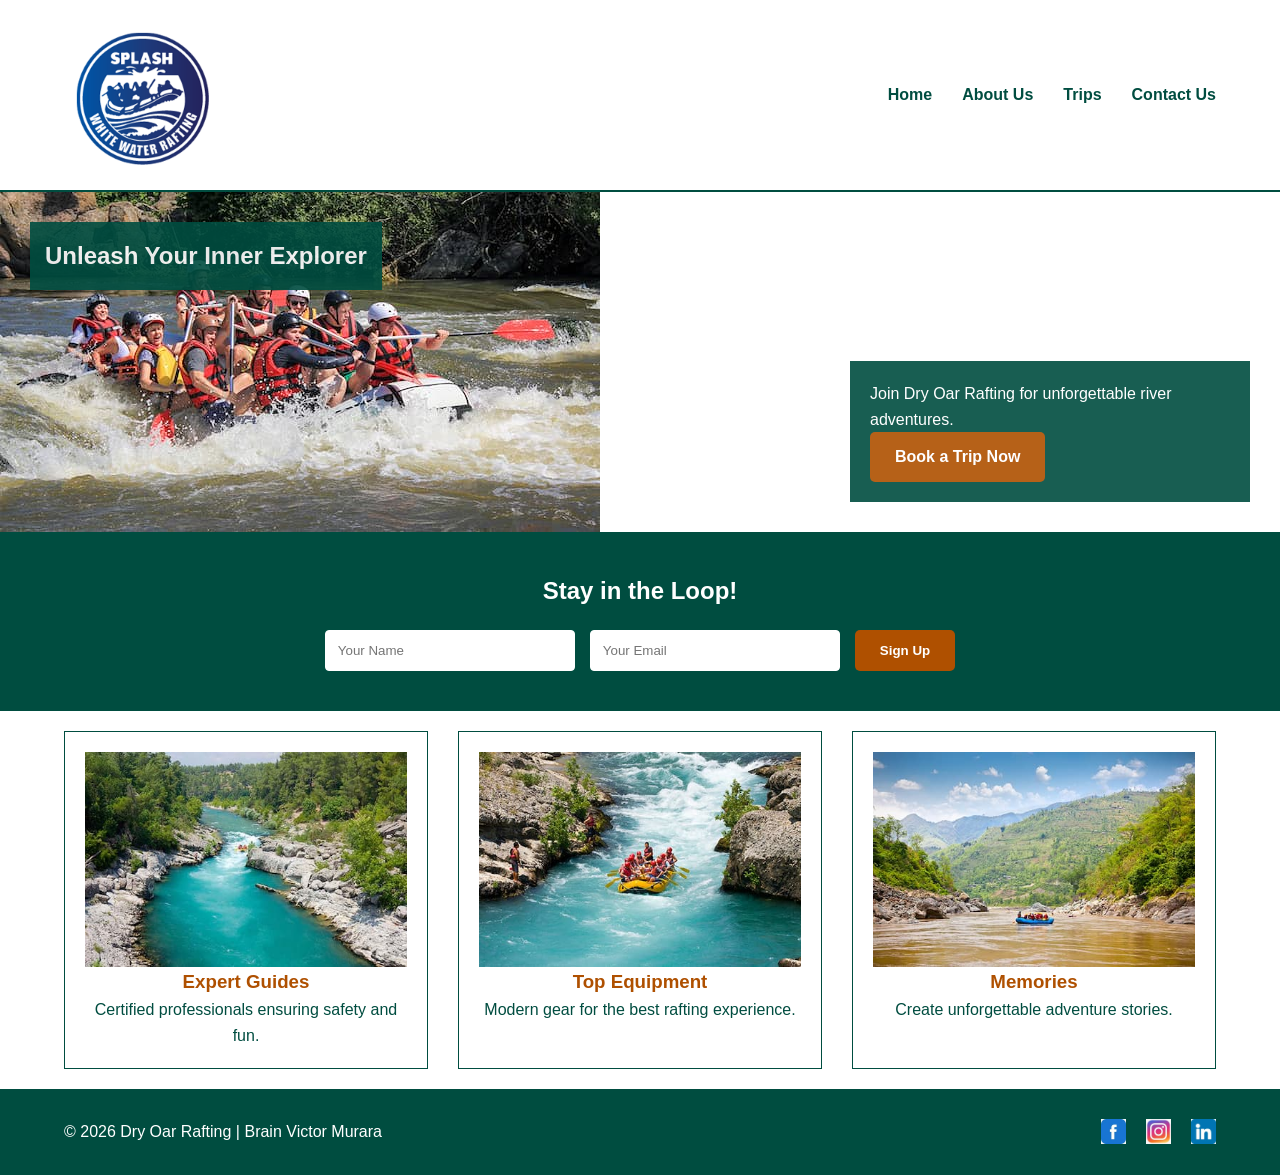
<file: wwr/index.html>
<!DOCTYPE html>
<html lang="en-US">
<head>
    <meta charset="utf-8">
    <meta name="viewport" content="width=device-width, initial-scale=1.0">
    <title>Home | Dry Oar Rafting</title>
    <meta name="description" content="Experience the adventure of a lifetime with our guided rafting trips.">
    <meta name="author" content="Brain Victor Murara">
    <link rel="stylesheet" href="styles/rafting.css">
</head>
<body>

<header>
    <div class="logo-container">
        <img src="images/site-logo.png" alt="Dry Oar Rafting Logo" class="logo">
    </div>
    <nav class="nav-container">
        <a href="index.html">Home</a>
        <a href="about.html">About Us</a>
        <a href="trips.html">Trips</a>
        <a href="contact.html">Contact Us</a>
    </nav>
</header>

<main>

    <section class="hero">
        <img src="images/hero-image.jpg" alt="Rafting adventure">
        <h1>Unleash Your Inner Explorer</h1>
        <article>
            <p>Join Dry Oar Rafting for unforgettable river adventures.</p>
            <a href="trips.html" class="cta-button">Book a Trip Now</a>
        </article>
    </section>

    <section class="newsletter">
        <h2>Stay in the Loop!</h2>
        <form>
            <input type="text" placeholder="Your Name" required>
            <input type="email" placeholder="Your Email" required>
            <button type="submit" class="cta-button">Sign Up</button>
        </form>
    </section>

    <section class="home-grid">
        <div class="card">
            <img src="images/adventure-1.jpg" alt="">
            <h3>Expert Guides</h3>
            <p>Certified professionals ensuring safety and fun.</p>
        </div>

        <div class="card">
            <img src="images/adventure-2.jpg" alt="">
            <h3>Top Equipment</h3>
            <p>Modern gear for the best rafting experience.</p>
        </div>

        <div class="card">
            <img src="images/adventure-3.jpg" alt="">
            <h3>Memories</h3>
            <p>Create unforgettable adventure stories.</p>
        </div>
    </section>

</main>

<footer>
    <p>© 2026 Dry Oar Rafting | Brain Victor Murara</p>
    <div class="socialmedia">
        <a href="#"><img src="images/facebook.png" alt=""></a>
        <a href="#"><img src="images/instagram.png" alt=""></a>
        <a href="#"><img src="images/linkedin.png" alt=""></a>
    </div>
</footer>

</body>
</html>
</file>
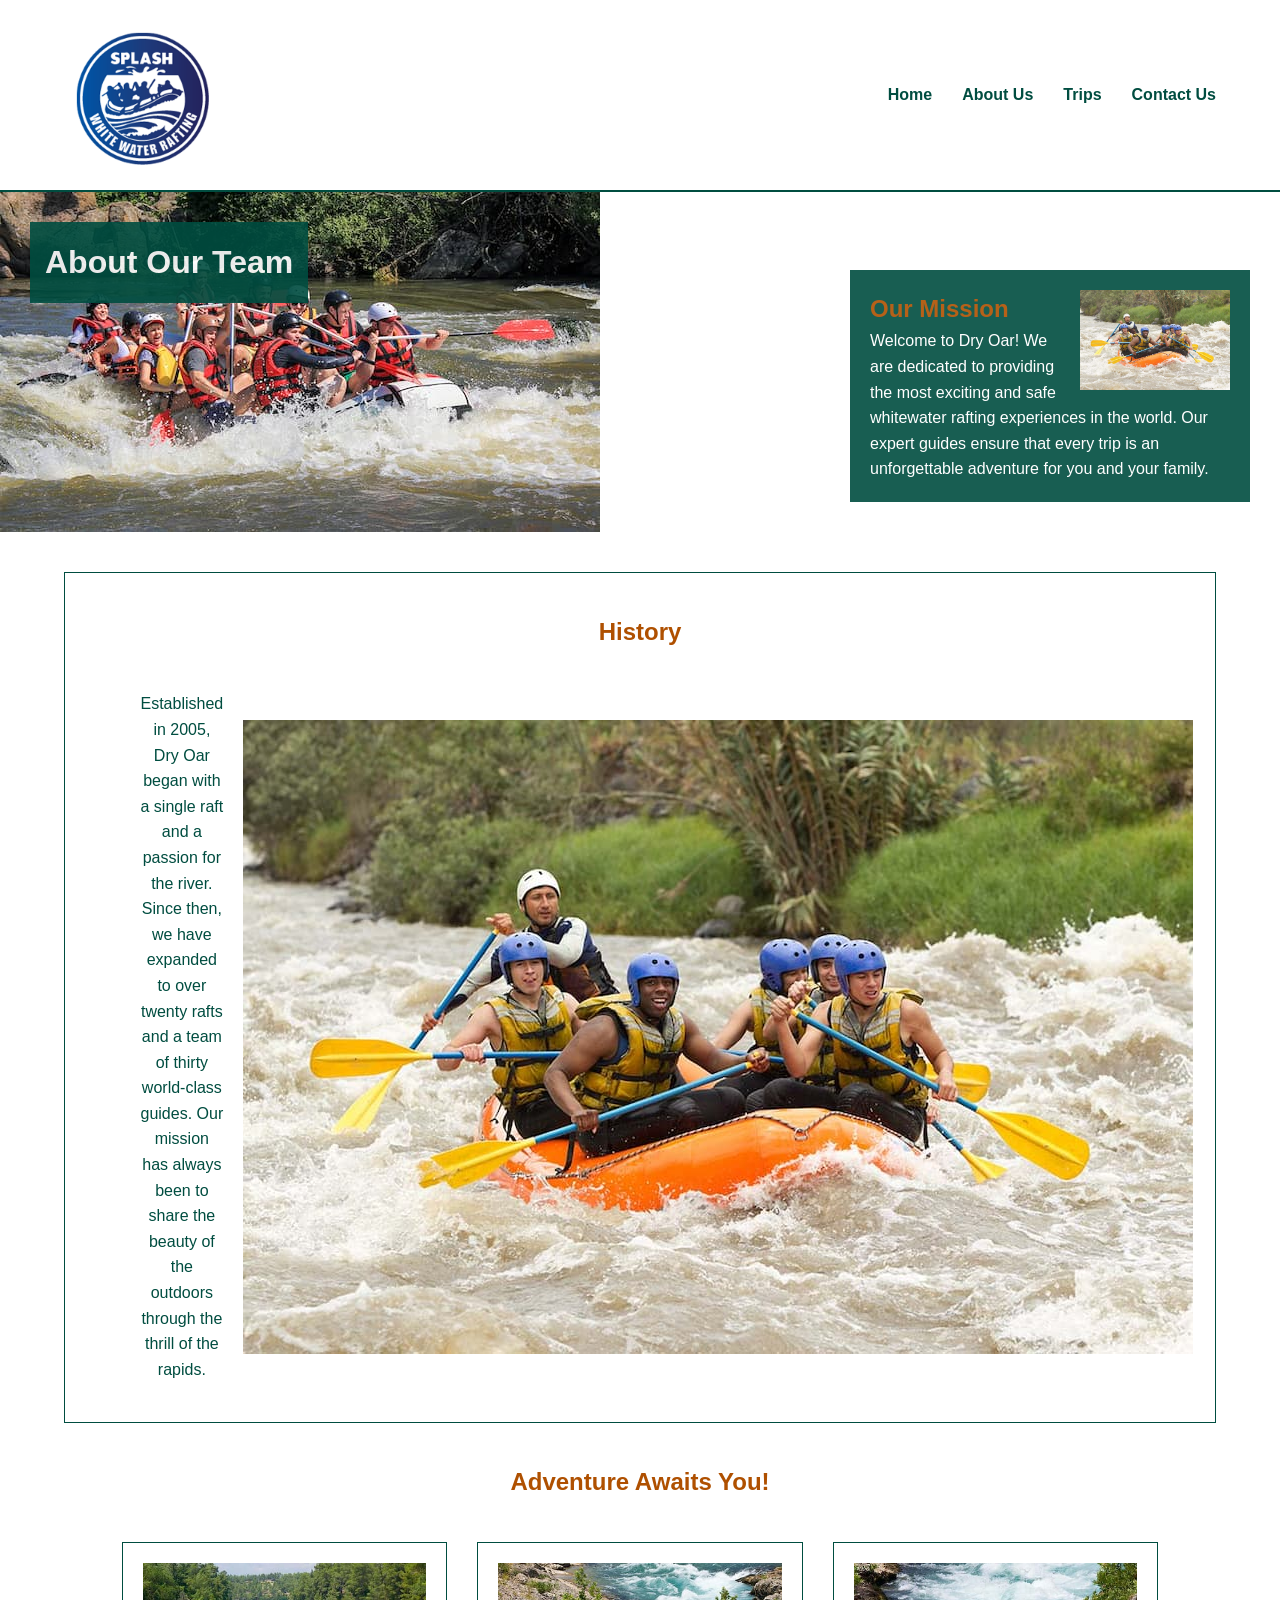
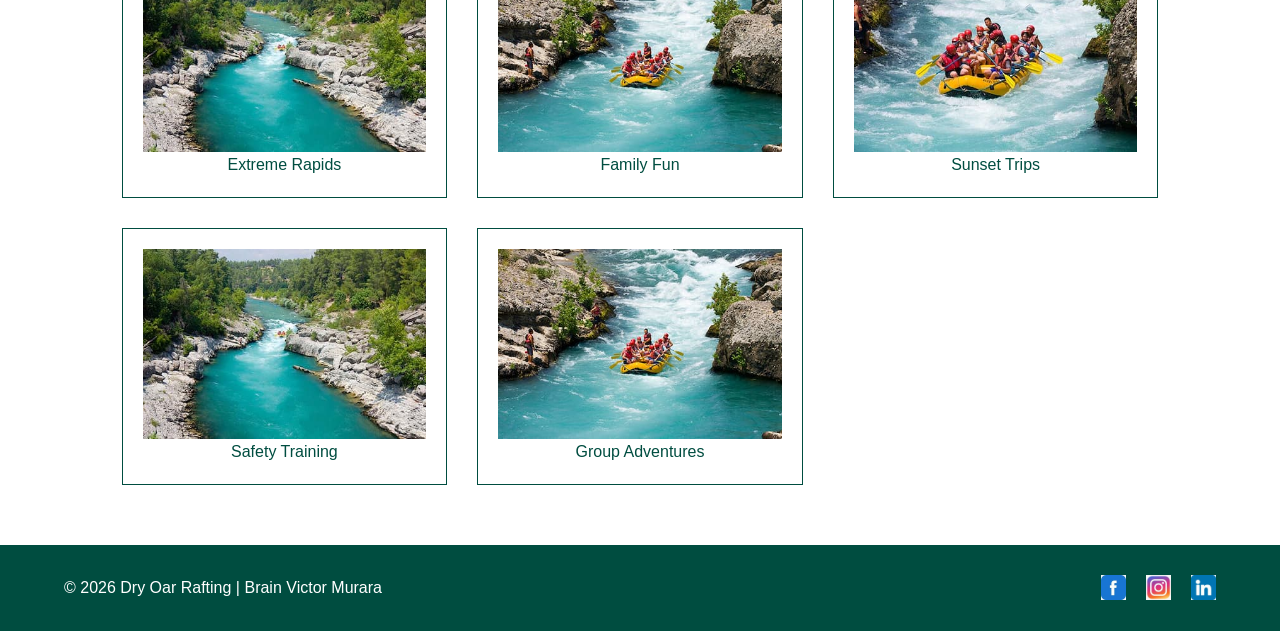
<file: wwr/about.html>
<!DOCTYPE html>
<html lang="en-US">
<head>
    <meta charset="utf-8">
    <meta name="viewport" content="width=device-width, initial-scale=1.0">
    <title>About Us | Dry Oar Rafting</title>
    <meta name="description" content="Discover the history and passion behind Dry Oar Rafting.">
    <meta name="author" content="Brain Victor Murara">
    <link rel="stylesheet" href="styles/rafting.css">
</head>
<body>
    <header>
        <div class="logo-container">
            <img src="images/site-logo.png" alt="Dry Oar Rafting Logo" class="logo">
        </div>
        <nav class="nav-container">
            <a href="index.html">Home</a>
            <a href="about.html">About Us</a>
            <a href="trips.html">Trips</a>
            <a href="contact.html">Contact Us</a>
        </nav>
    </header>

    <main>
        <div class="hero">
            <img src="images/hero-image.jpg" alt="Rafting adventure">
            <h1>About Our Team</h1> 
            <article>
                <img src="images/history-raft.jpg" alt="Rafting mission"
                class="hero-article-img">
                <h2>Our Mission</h2>
                <p>
                    Welcome to Dry Oar! We are dedicated to providing the most exciting and safe 
                    whitewater rafting experiences in the world. Our expert guides ensure that 
                    every trip is an unforgettable adventure for you and your family.
                </p>
            </article>
        </div>

        <section class="history-section card main-section">
            <h2 class="center-text">History</h2>
            <div class="home-grid flex-align-center">
                <p>
                    Established in 2005, Dry Oar began with a single raft and a passion for the river. 
                    Since then, we have expanded to over twenty rafts and a team of thirty world-class 
                    guides. Our mission has always been to share the beauty of the outdoors through 
                    the thrill of the rapids.
                </p>
                <img src="images/history-raft.jpg" alt="Historical rafting photo of the pioneers of Dry Oar Rafting Company">
                
            </div>
        </section>

        <section class="adventure-section main-section">
            <h2 class="center-text">Adventure Awaits You!</h2>
            <div class="home-grid">
                <figure class="card">
                    <img src="images/adventure-1.jpg" alt="Rapids rafting action">
                    <figcaption>Extreme Rapids</figcaption>
                </figure>
                <figure class="card">
                    <img src="images/adventure-2.jpg" alt="Family rafting">
                    <figcaption>Family Fun</figcaption>
                </figure>
                <figure class="card">
                    <img src="images/adventure-5.jpg" alt="Sunset rafting">
                    <figcaption>Sunset Trips</figcaption>
                </figure>
                <figure class="card">
                    <img src="images/adventure-1.jpg" alt="Safety is our priority">
                    <figcaption>Safety Training</figcaption>
                </figure>
                <figure class="card">
                    <img src="images/adventure-2.jpg" alt="Group of happy rafters">
                    <figcaption>Group Adventures</figcaption>
                </figure>
            </div>
        </section>
    </main>
    <footer>
        <p>© 2026 Dry Oar Rafting | Brain Victor Murara</p>
        <nav class="socialmedia">
            <a href="https://facebook.com"><img src="images/facebook.png" alt="follow us on Facebook"></a>
            <a href="https://instagram.com"><img src="images/instagram.png" alt="Get in touch with us on Instagram for more information"></a>
            <a href="https://linkedin.com"><img src="images/linkedin.png" alt="Interact with our dedicated team on LinkedIn"></a>
        </nav>
    </footer>
</body>
</html>
</file>
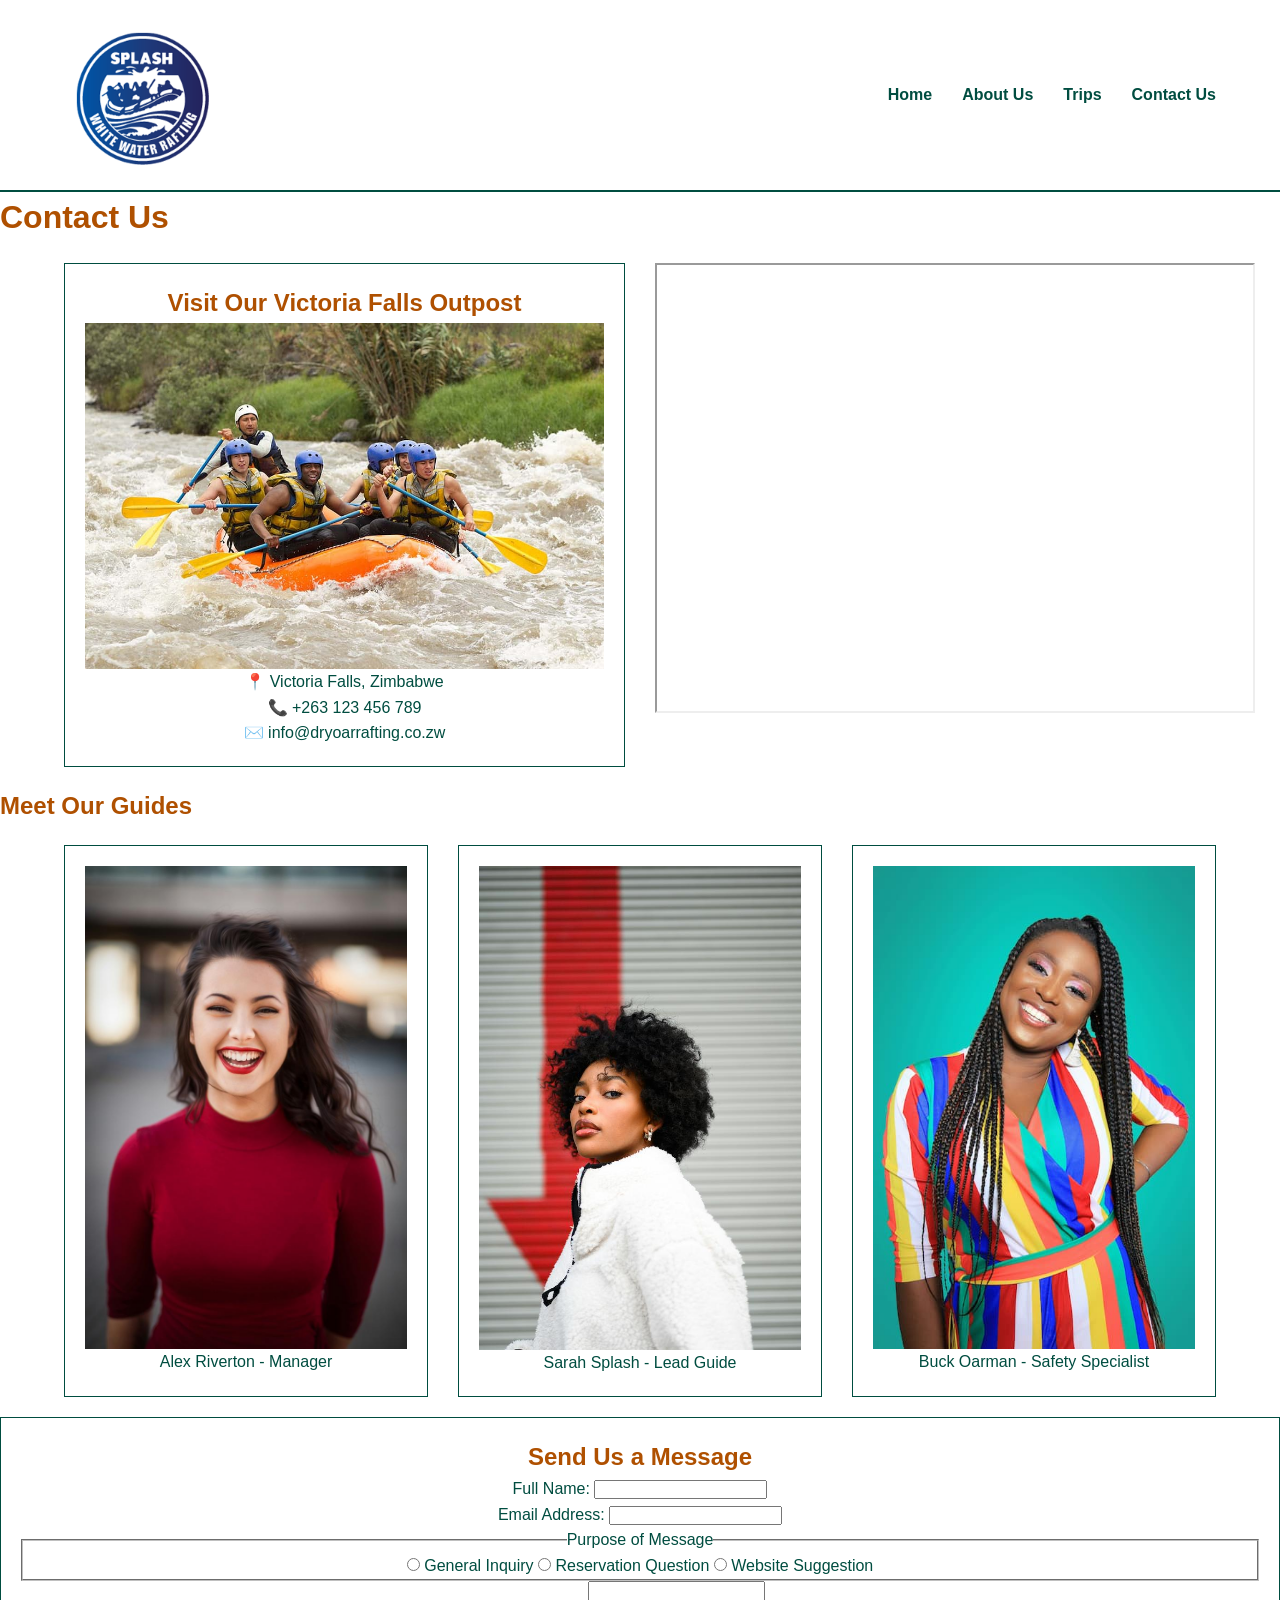
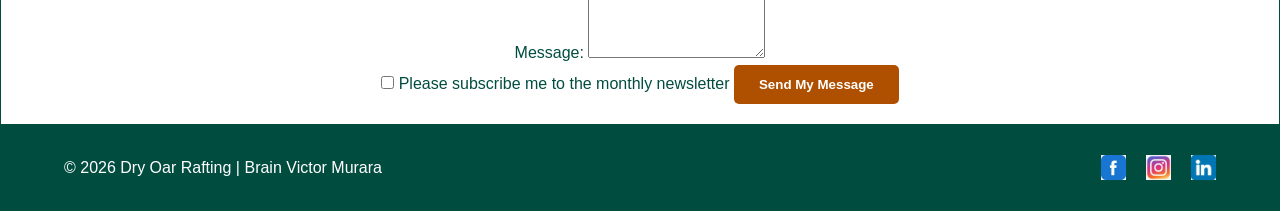
<file: wwr/contact.html>
<!DOCTYPE html>
<html lang="en-US">
<head>
    <meta charset="UTF-8">
    <meta name="viewport" content="width=device-width, initial-scale=1.0">
    <title>Contact Us | Dry Oar Rafting</title>
    <meta name="description" content="Contact Dry Oar Rafting for adventures at Victoria Falls, Zimbabwe.">
    <meta name="author" content="Brain Victor Murara">
    <link rel="stylesheet" href="styles/rafting.css">
</head>
<body>
    <header>
        <div class="logo-container">
            <img src="images/site-logo.png" alt="Dry Oar Rafting Logo" class="logo">
        </div>
        <nav class="nav-container">
            <a href="index.html">Home</a>
            <a href="about.html">About Us</a>
            <a href="trips.html">Trips</a>
            <a href="contact.html">Contact Us</a>
        </nav>
    </header>

    <main>
        <h1 class="page-title">Contact Us</h1>

        <section class="contact-details home-grid">
            <div class="company-info card">
                <h2>Visit Our Victoria Falls Outpost</h2>
                <img src="images/history-raft.jpg" alt="Rafting at Victoria Falls" class="contact-hero-img">
                
                <p>📍 Victoria Falls, Zimbabwe</p>
                <p>📞 +263 123 456 789</p>
                <p>✉️ info@dryoarrafting.co.zw</p>
            </div>
            
            <div class="map-container">
                <iframe src="https://www.google.com/maps/embed?pb=!1m18!1m12!1m3!1d15250.77161679042!2d25.8459461!3d-17.9244439!2m3!1f0!2f0!3f0!3m2!1i1024!2i768!4f13.1!3m3!1m2!1s0x1950a2416f4ef80b%3A0xe9f086259f91a91e!2sVictoria%20Falls!5e0!3m2!1sen!2szw!4v1649931818231!5m2!1sen!2szw" width="600" height="450" allowfullscreen="" loading="lazy"></iframe>
            </div>
        </section>

        <section class="team">
            <h2 class="section-title">Meet Our Guides</h2>
            <div class="employee-profiles home-grid">
                <figure class="card">
                    <img src="images/employee1.jpg" alt="Alex Riverton, Manager">
                    <figcaption>Alex Riverton - Manager</figcaption>
                </figure>
                <figure class="card">
                    <img src="images/employee2.jpg" alt="Sarah Splash, Lead Guide">
                    <figcaption>Sarah Splash - Lead Guide</figcaption>
                </figure>
                <figure class="card">
                    <img src="images/employee3.jpg" alt="Buck Oarman, Safety Specialist">
                    <figcaption>Buck Oarman - Safety Specialist</figcaption>
                </figure>
            </div>
        </section>

        <section class="contact-form card">
            <h2>Send Us a Message</h2>
            <form action="#" method="post">
                <div class="form-item">
                    <label for="username">Full Name:</label>
                    <input type="text" id="username" name="username" required>
                </div>

                <div class="form-item">
                    <label for="useremail">Email Address:</label>
                    <input type="email" id="useremail" name="useremail" required>
                </div>

                <fieldset>
                    <legend>Purpose of Message</legend>
                    <label><input type="radio" id="general" name="purpose" value="general"> General Inquiry</label>
                    <label><input type="radio" id="reservation" name="purpose" value="reservation"> Reservation Question</label>
                    <label><input type="radio" id="suggestion" name="purpose" value="suggestion"> Website Suggestion</label>
                </fieldset>

                <div class="form-item">
                    <label for="message">Message:</label>
                    <textarea id="message" name="message" rows="5"></textarea>
                </div>

                <label class="newsletter-check">
                    <input type="checkbox" id="subscribe" name="subscribe"> Please subscribe me to the monthly newsletter
                </label>

                <button type="submit" class="cta-button">Send My Message</button>
            </form>
        </section>
    </main>

    <footer>
        <p>© 2026 Dry Oar Rafting | Brain Victor Murara</p>
        <nav class="socialmedia">
            <a href="https://facebook.com"><img src="images/facebook.png" alt="Facebook icon"></a>
            <a href="https://instagram.com"><img src="images/instagram.png" alt="Instagram icon"></a>
            <a href="https://linkedin.com"><img src="images/linkedin.png" alt="LinkedIn icon"></a>
        </nav>
    </footer>
</body>
</html>
</file>
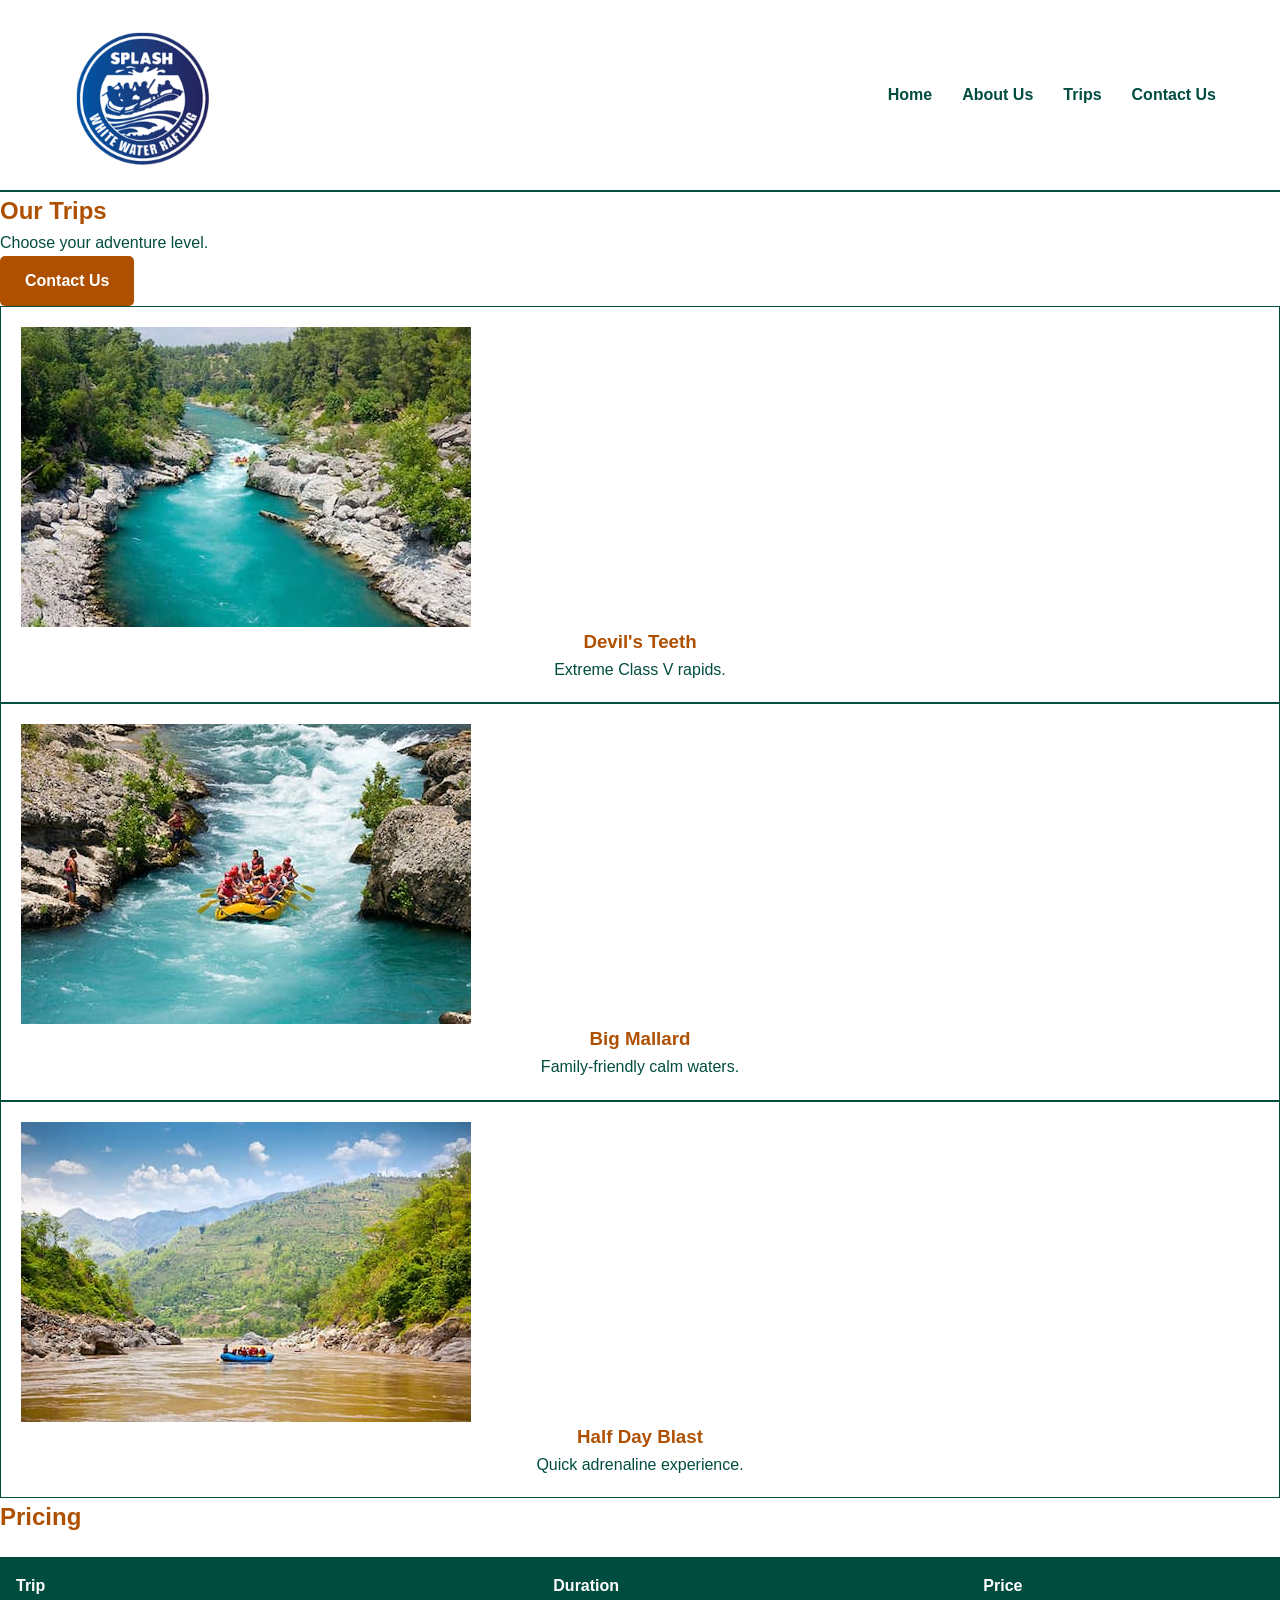
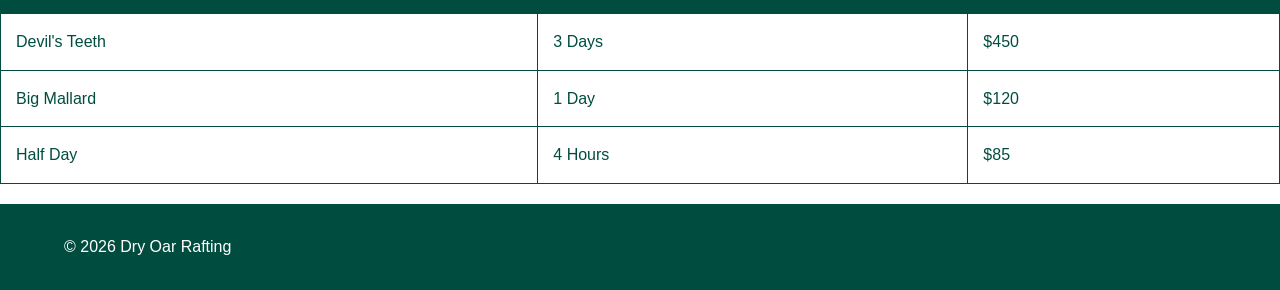
<file: wwr/trips.html>
<!DOCTYPE html>
<html lang="en-US">
<head>
    <meta charset="utf-8">
    <meta name="viewport" content="width=device-width, initial-scale=1.0">
    <title>Trips | Dry Oar Rafting</title>
    <meta name="description" content="Explore our rafting trips.">
    <meta name="author" content="Brain Victor Murara">
    <link rel="stylesheet" href="styles/rafting.css">
</head>
<body>

<header>
    <div class="logo-container">
        <img src="images/site-logo.png" alt="Logo">
    </div>
    <nav class="nav-container">
        <a href="index.html">Home</a>
        <a href="about.html">About Us</a>
        <a href="trips.html">Trips</a>
        <a href="contact.html">Contact Us</a>
    </nav>
</header>

<main>

    <section class="trips-intro">
        <h1>Our Trips</h1>
        <p>Choose your adventure level.</p>
        <a href="contact.html" class="cta-button">Contact Us</a>
    </section>

    <section class="trips-grid">
        <div class="card">
            <img src="images/adventure-1.jpg" alt="">
            <h3>Devil's Teeth</h3>
            <p>Extreme Class V rapids.</p>
        </div>

        <div class="card">
            <img src="images/adventure-2.jpg" alt="">
            <h3>Big Mallard</h3>
            <p>Family-friendly calm waters.</p>
        </div>

        <div class="card">
            <img src="images/adventure-3.jpg" alt="">
            <h3>Half Day Blast</h3>
            <p>Quick adrenaline experience.</p>
        </div>
    </section>

    <section class="table-section">
        <h2>Pricing</h2>
        <table class="trips-table">
            <tr><th>Trip</th><th>Duration</th><th>Price</th></tr>
            <tr><td>Devil's Teeth</td><td>3 Days</td><td>$450</td></tr>
            <tr><td>Big Mallard</td><td>1 Day</td><td>$120</td></tr>
            <tr><td>Half Day</td><td>4 Hours</td><td>$85</td></tr>
        </table>
    </section>

</main>

<footer>
    <p>© 2026 Dry Oar Rafting</p>
</footer>

</body>
</html>
</file>
<file: wwr/styles/rafting.css>
/* --- 1. Variables (STRICT 3 COLORS) --- */
:root {
    --primary-color: #004d40;    /* Dark Green */
    --secondary-color: #af5000;  /* Orange */
    --accent-color: #ffffff;     /* White */

    --heading-font: "Roboto", sans-serif; 
    --paragraph-font: "Arial", sans-serif;
}

/* --- 2. Global Styles --- */
* {
    box-sizing: border-box;
    margin: 0;
    padding: 0;
}

body {
    font-family: var(--paragraph-font);
    line-height: 1.6;
    color: var(--primary-color);
    background-color: var(--accent-color);
}

h1, h2, h3, h4 {
    font-family: var(--heading-font);
    color: var(--secondary-color);
}

img {
    max-width: 100%;
    display: block;
    height: auto;
}

/* --- 3. Header & Navigation --- */
header {
    display: grid;
    grid-template-columns: 150px 1fr;
    align-items: center;
    padding: 20px 5%;
    background-color: var(--accent-color);
    border-bottom: 2px solid var(--primary-color);
    position: relative;
    z-index: 10;
}

.nav-container {
    display: flex;
    justify-content: flex-end;
    gap: 30px;
}

.nav-container a {
    text-decoration: none;
    color: var(--primary-color);
    font-weight: 700;
}

.nav-container a:hover {
    color: var(--secondary-color);
    text-decoration: underline;
}

/* --- 4. Hero Section (FIXED FOR AUDIT ONLY) --- */
.hero {
    position: relative;
    display: block; 
}

.hero h1 {
    position: absolute;
    top: 30px;
    left: 30px;
    background-color: var(--primary-color);
    color: var(--accent-color);
    padding: 15px;
    opacity: 0.9;
}

.hero article {
    position: absolute;
    bottom: 30px;
    right: 30px;
    background-color: var(--primary-color);
    opacity: 0.9;
    color: var(--accent-color);
    padding: 20px;
    max-width: 400px;
}

/* FIX ERROR 7: Required CSS selector for the audit tool */
.hero article img {
    float: right;
    width: 150px;
    height: auto;
    margin: 0 0 10px 15px;
}

/* --- 5. Buttons --- */
.cta-button {
    display: inline-block;
    padding: 12px 25px;
    background-color: var(--secondary-color);
    color: var(--accent-color);
    text-decoration: none;
    border-radius: 5px;
    font-weight: bold;
    border: none;
    cursor: pointer;
}

.cta-button:hover {
    background-color: var(--primary-color);
    transition: 0.3s;
}

/* --- 6. Grid Layouts --- */
.home-grid {
    display: grid;
    grid-template-columns: repeat(auto-fit, minmax(300px, 1fr));
    gap: 30px;
    padding: 20px 5%;
}

.card {
    border: 1px solid var(--primary-color);
    padding: 20px;
    text-align: center;
    background-color: var(--accent-color);
}

/* --- 7. Newsletter --- */
.newsletter {
    background-color: var(--primary-color);
    color: var(--accent-color);
    padding: 40px 5%;
    text-align: center;
}

.newsletter h2 { color: var(--accent-color); }

.newsletter form {
    display: flex;
    justify-content: center;
    gap: 15px;
    margin-top: 20px;
}

.newsletter input {
    padding: 12px;
    border: 1px solid var(--accent-color);
    width: 250px;
    border-radius: 4px;
}

/* --- 8. Table (Trips Page) --- */
.trips-table {
    width: 100%;
    border-collapse: collapse;
    margin: 20px 0;
}

.trips-table th, .trips-table td {
    padding: 15px;
    border: 1px solid var(--primary-color);
    text-align: left;
}

.trips-table th {
    background-color: var(--primary-color);
    color: var(--accent-color);
}

/* --- 9. Footer --- */
footer {
    display: flex;
    justify-content: space-between;
    align-items: center;
    padding: 30px 5%;
    background-color: var(--primary-color);
    color: var(--accent-color);
}

footer a { color: var(--accent-color); text-decoration: none; }

.socialmedia {
    display: flex;
    gap: 20px;
}

.socialmedia img {
    width: 25px;
}

/* --- 10. Global Uniformity Classes --- */
.main-section {
    margin: 40px 5%;
}

.center-text {
    text-align: center;
    margin: 20px 0;
}

.flex-center {
    display: flex;
    align-items: center;
    justify-content: center;
    gap: 20px;
}

.flex-align-center {
    display: flex;
    align-items: center;
    gap: 20px;
}

.content-img {
    width: 100%;
    height: auto;
    border-radius: 4px;
}

/* --- 11. Responsive --- */
@media (max-width: 800px) {
    .hero h1, .hero article {
        position: static;
        max-width: 100%;
    }
    .newsletter form {
        flex-direction: column;
    }
}
</file>
